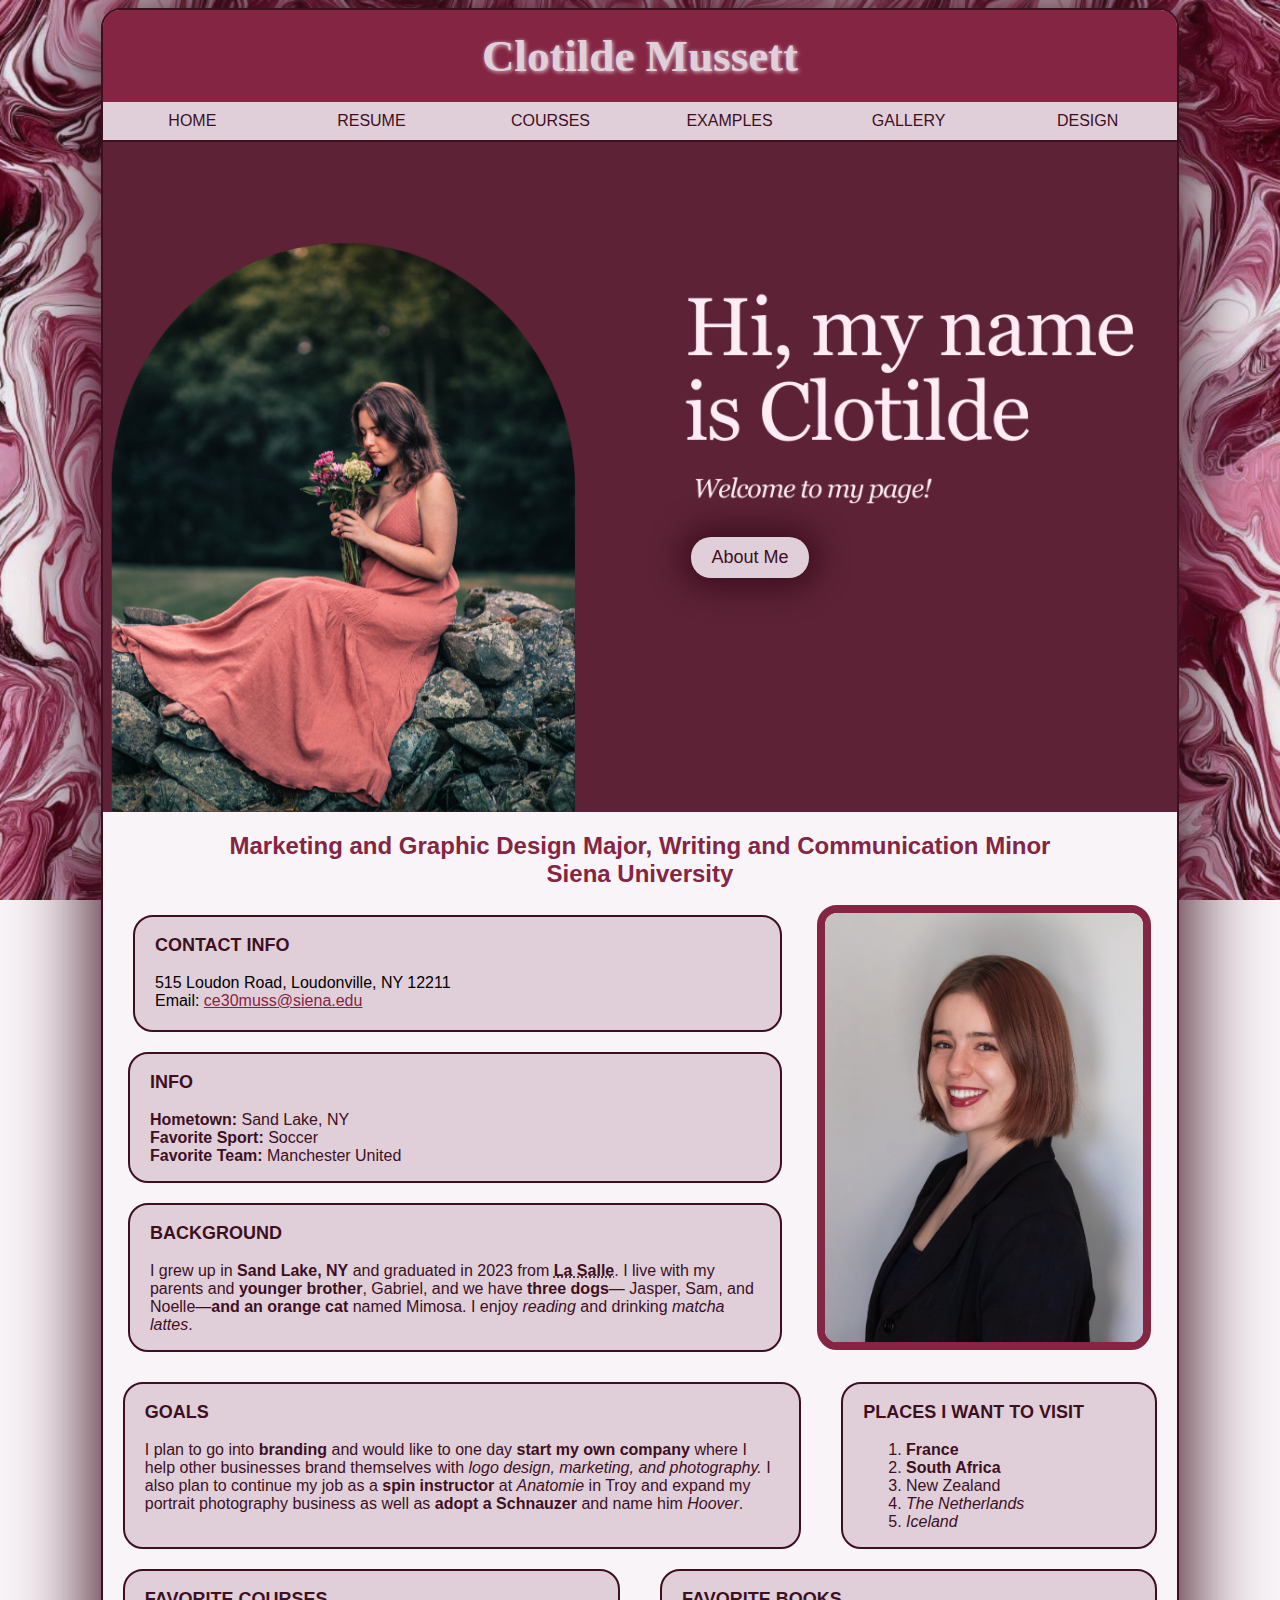
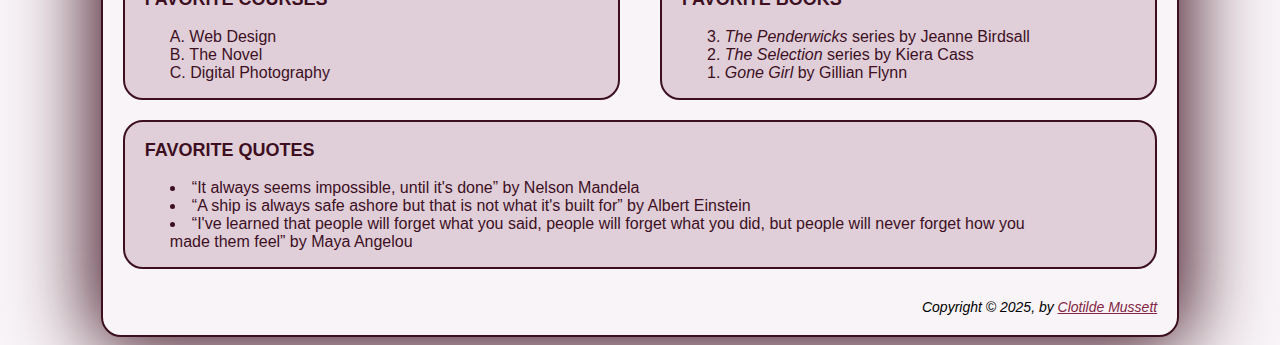
<file: index.html>
<!DOCTYPE html>
<html lang="en">

<head>
    <meta charset="utf-8">
    <title>Clotilde Mussett</title>
    <link rel="stylesheet" href="styles.css">
    <link rel="icon" type="image/png" href="favicon.png?v=2">
</head>

<body>

    <div class="page">

        <header>

            <a class="topheader" href="index.html">
                <h1>Clotilde Mussett</h1>
            </a>

            <nav>
                <ul>
                    <li><a href="index.html">Home</a></li>
                    <li><a href="resume.html">Resume</a></li>
                    <li><a href="courses.html">Courses</a></li>
                    <li><a href="examples/index.html">Examples</a>
                        <ul>
                            <li><a href="examples/table.html">Table</a></li>
                            <li><a href="examples/form.html">Form</a></li>
                        </ul>
                    </li>
                    <li><a href="gallery/index.html">Gallery</a>
                        <ul>
                            <li><a href="../gallery/photo1.html">My Dog</a></li>
                            <li><a href="../gallery/photo2.html">Bella and I</a></li>
                            <li><a href="../gallery/photo3.html">Photo of Flower</a></li>
                        </ul>
                    </li>
                    <li><a href="design/index.html">Design</a></li>
                </ul>
            </nav>

            <div class="hero">
                <div class="hero-content">
                    <a href="#contact" class="herobutton">About Me</a>
                </div>
            </div>


            <h2 class="lessspacebelow">Marketing and Graphic Design Major, Writing and Communication Minor<br>
    Siena University</h2>

        </header>

        <main>
        <div class="outerwrap">
            <div class="flexcontainer2">

                <div class="leftcolumn">

                    <div id="contact" class="column6">

                        <h3>Contact Info</h3>
                        <span class="address">515 Loudon Road, Loudonville, NY 12211</span><br>
                        <span class="email">Email: <a href="mailto:ce30muss@siena.edu">ce30muss@siena.edu</a></span>

                    </div>


                    <div id="info" class="column5">

                        <h3>Info</h3>
                        <p><strong>Hometown:</strong> Sand Lake, NY<br>
                            <strong>Favorite Sport:</strong> Soccer <br>
                            <strong>Favorite Team:</strong> Manchester United
                        </p>

                    </div>

                    <div id="background" class="column5two">

                        <h3>Background</h3>
                        <p>I grew up in <strong>Sand Lake, NY</strong> and graduated in 2023 from
                            <strong><abbr title="La Salle Institute">La Salle</abbr></strong>. I live with my parents
                            and <strong>younger brother</strong>, Gabriel, and we have <strong>three dogs</strong>—
                            Jasper, Sam, and Noelle—<strong>and an orange cat</strong> named Mimosa. I enjoy
                            <em>reading</em> and drinking <em>matcha lattes</em>.
                        </p>

                    </div>

                </div>


                <div class="rightcolumn">

                    <div class="homepageheadshot">

                        <img src="photo3.jpg" class="headshot" alt="photo of Clotilde Mussett">

                    </div>
                </div>
            </div>
        </div>


            <div class="flexcontainer3">

                <div id="goals" class="column1">

                    <h3>Goals</h3>
                    <p>I plan to go into <strong>branding</strong> and would like to one day
                        <strong>start my own company</strong> where I
                        help other businesses brand themselves with <em>logo design, marketing, and photography.</em>
                        I also plan to continue my job as a <strong>spin instructor</strong> at <em>Anatomie</em> in
                        Troy
                        and
                        expand
                        my portrait photography business as well as <strong>adopt a Schnauzer</strong> and name him
                        <em>Hoover</em>.
                    </p>

                </div>

                <div id="places" class="column2">

                    <h3>Places I Want to Visit</h3>
                    <ol>
                        <li><strong>France</strong></li>
                        <li><strong>South Africa</strong></li>
                        <li>New Zealand</li>
                        <li><em>The Netherlands</em></li>
                        <li><em>Iceland</em></li>
                    </ol>

                </div>

            </div>

            <div class="flexcontainer3">

                <div class="favorites column" id="courses">

                    <h3>Favorite Courses</h3>

                    <ol type="A">
                        <li>Web Design</li>
                        <li>The Novel</li>
                        <li>Digital Photography</li>
                    </ol>

                </div>


                <div class="favorites column" id="books">

                    <h3>Favorite Books</h3>

                    <ol reversed="reversed">
                        <li><cite>The Penderwicks</cite> series by Jeanne Birdsall</li>
                        <li><cite>The Selection</cite> series by Kiera Cass</li>
                        <li><cite>Gone Girl</cite> by Gillian Flynn</li>
                    </ol>

                </div>

            </div>

            <div class="flexcontainer3">

                <div class="favorites wholerow" id="quotes">

                    <h3>Favorite Quotes</h3>

                    <ul class="moveleft">
                        <li><q>It always seems impossible, until it's done</q> by Nelson Mandela</li>
                        <li><q>A ship is always safe ashore but that is not what it's built for</q> by Albert Einstein
                        </li>
                        <li><q>I've learned that people will forget what you said, people will forget what you did, but 
        people will never forget how you <br> made them feel</q> by Maya Angelou</li>
                    </ul>

                </div>

            </div>
        </main>

        <footer id="copyright">

            Copyright &copy; 2025, by <a href="mailto:ce30muss@siena.edu">Clotilde Mussett</a>

        </footer>

    </div>

</body>

</html>
</file>
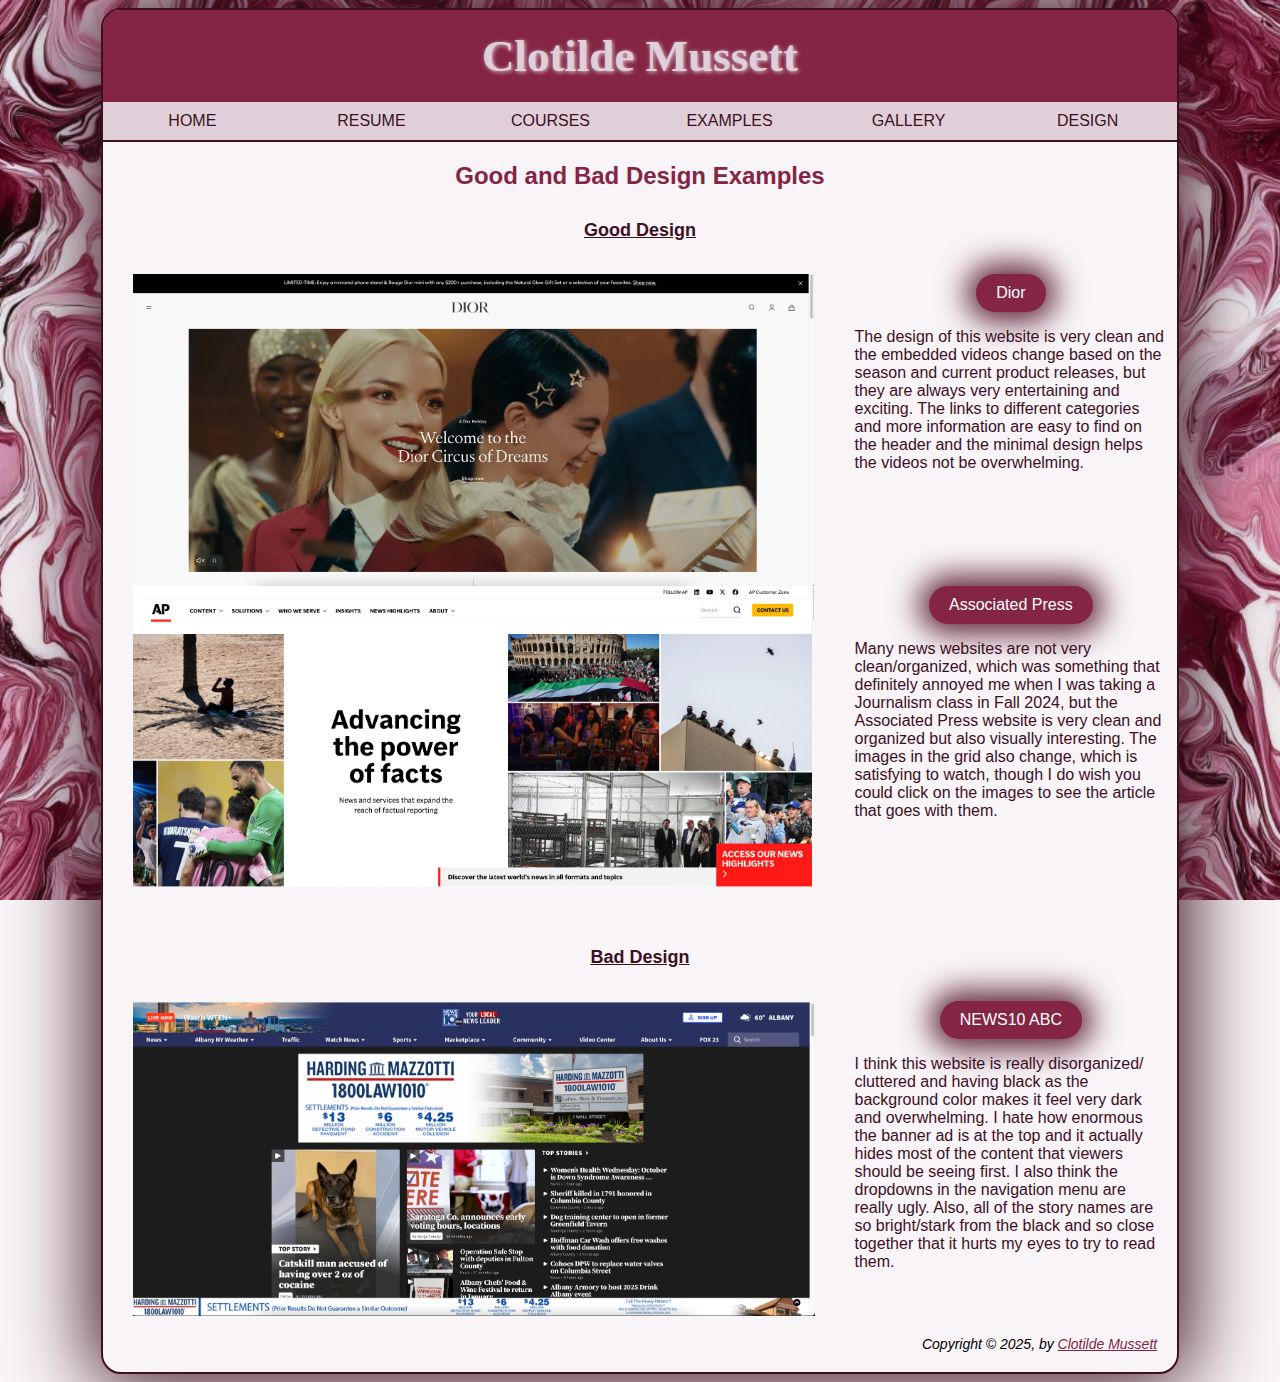
<file: design/index.html>
<!DOCTYPE html>
<html lang="en">

<head>
    <meta charset="utf-8">
    <title>Good and Bad Design Examples</title>
    <link rel="stylesheet" href="../styles.css">
    <link rel="icon" type="image/png" href="../favicon.png?v=2">
</head>

<body>

<div class="page">

    <header>

        <a class="topheader" href="../index.html">
            <h1>Clotilde Mussett</h1>
        </a>

        <nav>
            <ul>
                <li><a href="../index.html">Home</a></li>
                <li><a href="../resume.html">Resume</a></li>
                <li><a href="../courses.html">Courses</a></li>
                <li><a href="../examples/index.html">Examples</a>
                    <ul>
                        <li><a href="../examples/table.html">Table</a></li>
                        <li><a href="../examples/form.html">Form</a></li>
                    </ul>
                </li>
                <li><a href="../gallery/index.html">Gallery</a>
                    <ul>
                        <li><a href="../gallery/photo1.html">My Dog</a></li>
                        <li><a href="../gallery/photo2.html">Bella and I</a></li>
                        <li><a href="../gallery/photo3.html">Photo of Flower</a></li>
                    </ul>
                </li>
                <li><a href="../design/index.html">Design</a></li>
            </ul>
        </nav>


    </header>

    <main>

        <h2>Good and Bad Design Examples</h2>

        <p class="designheader">Good Design</p>

        <div class="designexamples">


        <div class="designimage">

                    <a href="https://www.dior.com/en_us"><img src="gooddesign1.jpg" alt="photo of Dior's website"></a>
    
        </div>

        <div class="designexplanation">

            <div class="center"><a class="pinkbutton" href="https://www.dior.com/en_us">Dior</a></div>

                    <p>
                        The design of this website is very clean and the embedded videos change based on the season and
                        current
                        product releases, but they are always very entertaining and exciting. The links to different
                        categories and
                        more information are easy to find on the header and the minimal design helps the videos not be
                        overwhelming.
                    </p>
        </div>
        </div>

    <div class="designexamples">

        <div class="designimage">
                    <a href="https://www.ap.org/"><img src="gooddesign2.jpg" alt="photo of Associated Press' website"></a>
         
        </div>
                    

        <div class="designexplanation">

                    <div class="center"><a class="pinkbutton" href="https://www.ap.org/">Associated Press</a></div>
                    <p>
                        Many news websites are not very clean/organized, which was something that definitely annoyed me
                        when I was taking a Journalism class in Fall 2024, but the Associated Press website is very
                        clean and organized but
                        also visually interesting. The images in the grid also change, which is satisfying to watch,
                        though I do wish you could click
                        on the images to see the article that goes with them.
                    </p>
        </div>      
    </div>

        
        <p class="designheader addspace">Bad Design</p>

        <div class="designexamples">


        <div class="designimage">
           
                    <a href="https://www.news10.com/"><img src="baddesign1.jpg" alt="photo of NEWS10 ABC's website"></a>
        
        </div>

        <div class="designexplanation">

                    <div class="center"><a class="pinkbutton" href="https://www.news10.com/">NEWS10 ABC</a></div>
                    <p>
                        I think this website is really disorganized/ cluttered and having black as the background color
                        makes it feel
                        very dark and overwhelming. I hate how enormous the banner ad is at the top and it actually
                        hides most of the
                        content that viewers should be seeing first. I also think the dropdowns in the navigation menu
                        are really ugly. Also,
                        all of the story names are so bright/stark from the black and so close together that it hurts my
                        eyes to try to read them.
                    </p>
               
        </div>
        </div>


    </main>

    <footer id="copyright">

        Copyright &copy; 2025, by <a href="mailto:ce30muss@siena.edu">Clotilde Mussett</a>

    </footer>

</div>

</body>

</html>
</file>
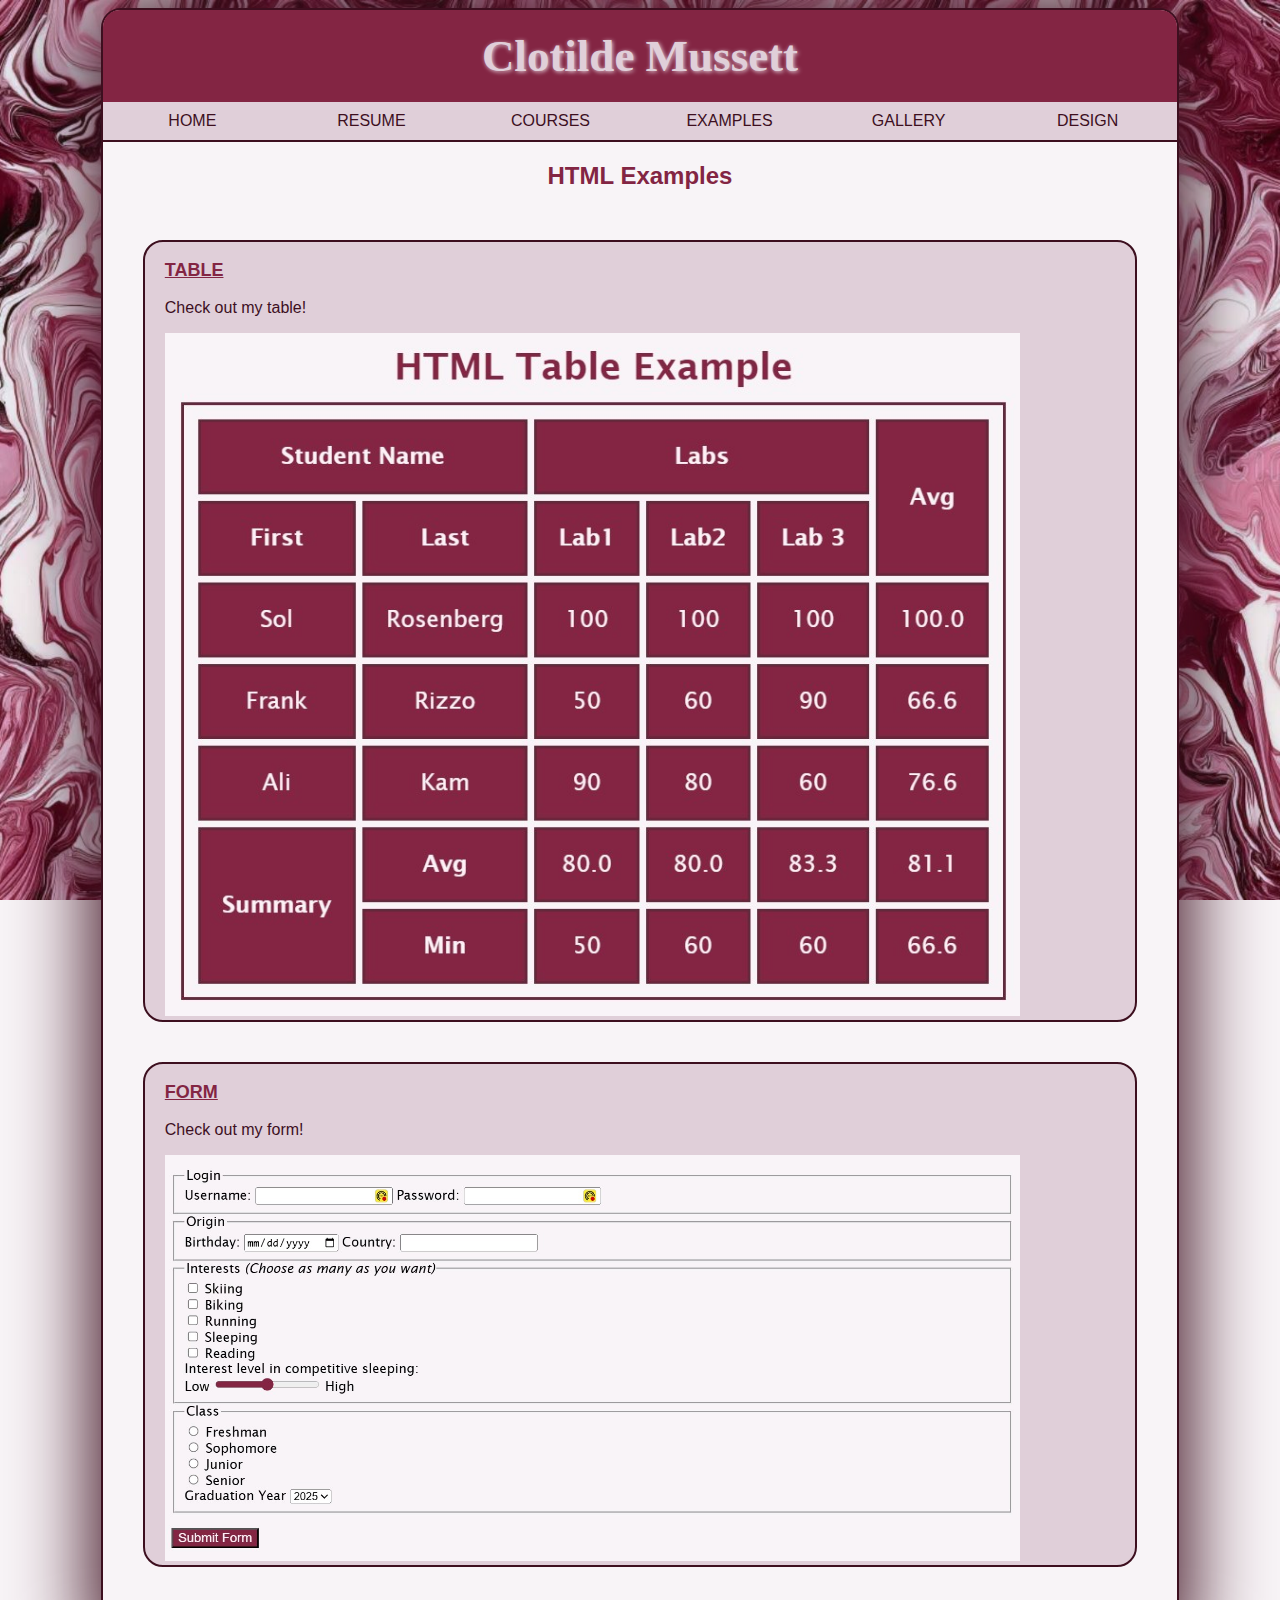
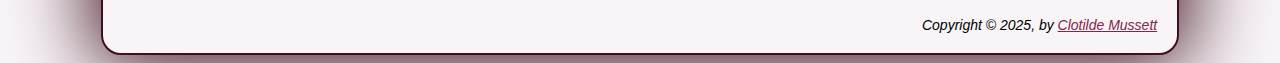
<file: examples/index.html>
<!DOCTYPE html>
<html lang="en">

<head>
    <meta charset="utf-8">
    <title>HTML Examples</title>
    <link rel="stylesheet" href="../styles.css">
    <link rel="icon" type="image/png" href="../favicon.png?v=2">
</head>

<body>

<div class="page">

    <header>

        <a class="topheader" href="../index.html">
            <h1>Clotilde Mussett</h1>
        </a>

        <nav>
            <ul>
                <li><a href="../index.html">Home</a></li>
                <li><a href="../resume.html">Resume</a></li>
                <li><a href="../courses.html">Courses</a></li>
                <li><a href="../examples/index.html">Examples</a>
                    <ul>
                        <li><a href="../examples/table.html">Table</a></li>
                        <li><a href="../examples/form.html">Form</a></li>
                    </ul>
                </li>
                <li><a href="../gallery/index.html">Gallery</a>
                    <ul>
                        <li><a href="../gallery/photo1.html">My Dog</a></li>
                        <li><a href="../gallery/photo2.html">Bella and I</a></li>
                        <li><a href="../gallery/photo3.html">Photo of Flower</a></li>
                    </ul>
                </li>
                <li><a href="../design/index.html">Design</a></li>
            </ul>
        </nav>



    </header>

    <main>

        <h2>HTML Examples</h2>

    <div class="flexcontainer">

        <div class="column">

        <h3><a href="table.html">Table</a></h3>

        <p>Check out my table! </p>

        <a href="table.html"><img src="tableimage.jpg" alt="my table"></a>

        </div>

        <div class="column">

        <h3><a href="form.html">Form</a></h3>

        <p>Check out my form! </p>

        <a href="form.html"><img src="formimage.jpg" alt="my table"></a>

        </div>

    </div>

    </main>

    <footer id="copyright">

        Copyright &copy; 2025, by <a href="mailto:ce30muss@siena.edu">Clotilde Mussett</a>

    </footer>

</div>

</body>

</html>
</file>
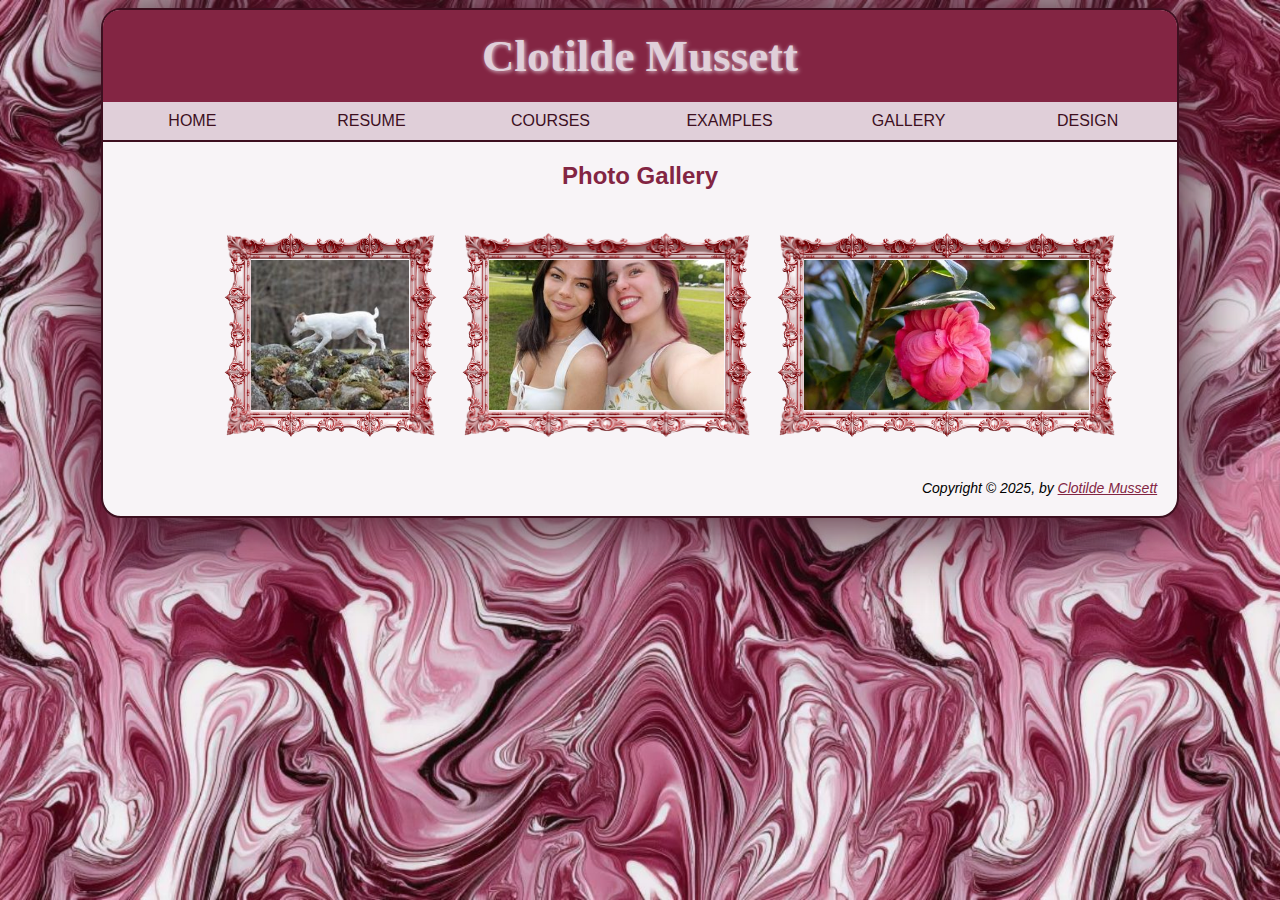
<file: gallery/index.html>
<!DOCTYPE html>
<html lang="en">

<head>
    <meta charset="utf-8">
    <title>My Photo Gallery</title>
    <link rel="stylesheet" href="../styles.css">
    <link rel="icon" type="image/png" href="../favicon.png?v=2">
</head>

<body>

<div class="page">

    <header>

        <a class="topheader" href="../index.html">
            <h1>Clotilde Mussett</h1>
        </a>

        <nav>
            <ul>
                <li><a href="../index.html">Home</a></li>
                <li><a href="../resume.html">Resume</a></li>
                <li><a href="../courses.html">Courses</a></li>
                <li><a href="../examples/index.html">Examples</a>
                    <ul>
                        <li><a href="../examples/table.html">Table</a></li>
                        <li><a href="../examples/form.html">Form</a></li>
                    </ul>
                </li>
                <li><a href="../gallery/index.html">Gallery</a>
                    <ul>
                        <li><a href="../gallery/photo1.html">My Dog</a></li>
                        <li><a href="../gallery/photo2.html">Bella and I</a></li>
                        <li><a href="../gallery/photo3.html">Photo of Flower</a></li>
                    </ul>
                </li>
                <li><a href="../design/index.html">Design</a></li>
            </ul>
        </nav>


    </header>

    <main>

        <h2>Photo Gallery</h2>

        <div class="flexcontainer">

        
        <div class="imagerow">
            <a href="photo1.html"><img src="photo1thumbnail.jpg" class="galleryimages" alt="photo of my dog"></a>
        </div>
        <div class="imagerow">
            <a href="photo2.html"><img src="photo2thumbnail.jpg" class="galleryimages" alt="photo of Clotilde Mussett"></a>
        </div>
        <div class="imagerow">
            <a href="photo3.html"><img src="photo3thumbnail.jpg" class="galleryimages" alt="photo of pink flower" width="450"></a>
        </div>

        </div>


    </main>

    <footer id="copyright">

        Copyright &copy; 2025, by <a href="mailto:ce30muss@siena.edu">Clotilde Mussett</a>

    </footer>

</div>

</body>

</html>
</file>
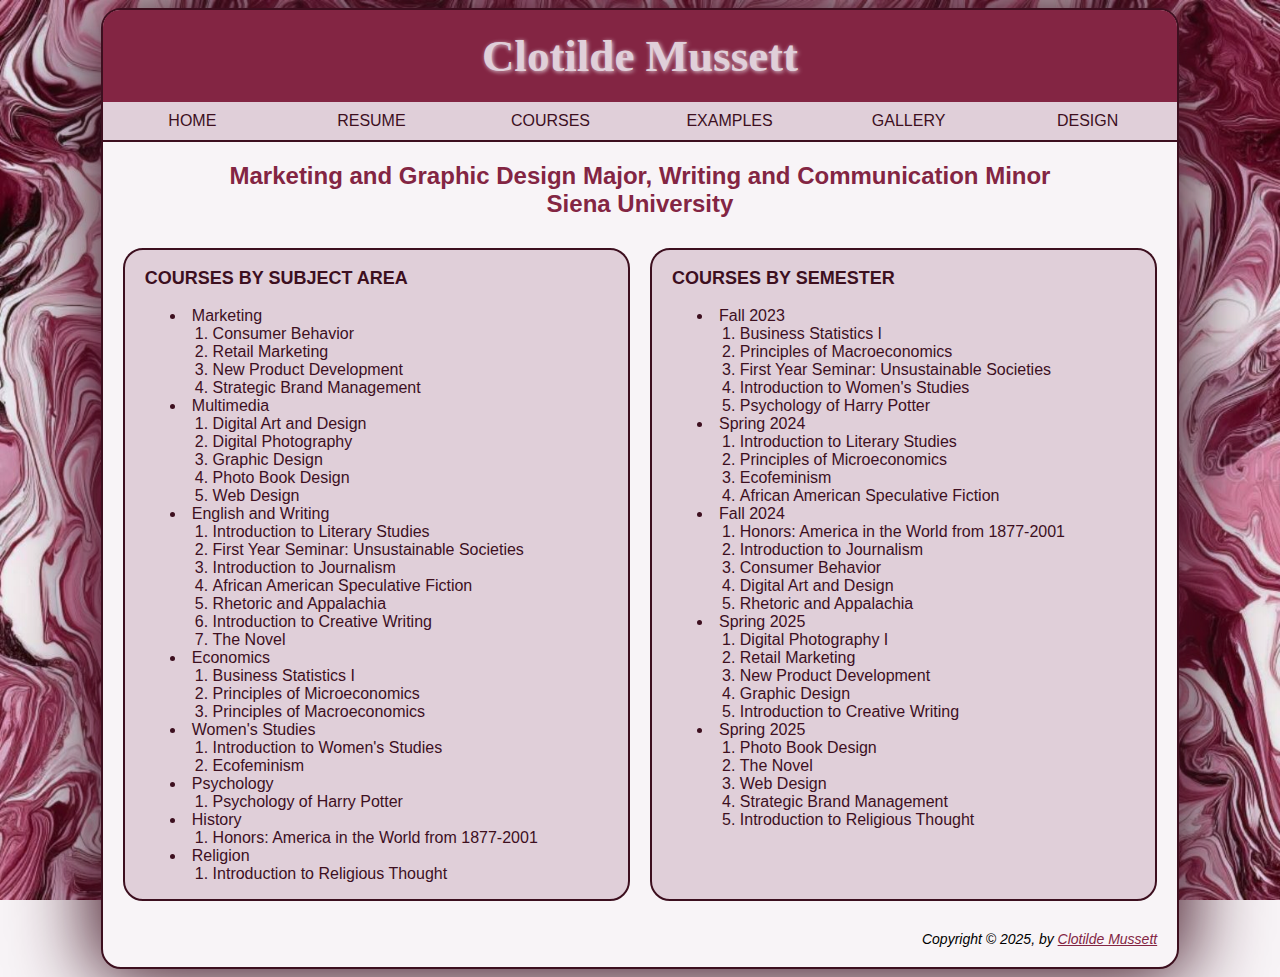
<file: courses.html>
<!DOCTYPE html>
<html lang="en">

<head>
    <meta charset="utf-8">
    <title>Previous Coursework</title>
    <link rel="stylesheet" href="styles.css">
    <link rel="icon" type="image/png" href="favicon.png?v=2">
</head>

<body>

<div class="page">

    <header>

        <a class="topheader" href="index.html">
            <h1>Clotilde Mussett</h1>
        </a>

        <nav>
            <ul>
                <li><a href="index.html">Home</a></li>
                <li><a href="resume.html">Resume</a></li>
                <li><a href="courses.html">Courses</a></li>
                <li><a href="examples/index.html">Examples</a>
                    <ul>
                        <li><a href="examples/table.html">Table</a></li>
                        <li><a href="examples/form.html">Form</a></li>
                    </ul>
                </li>
                <li><a href="gallery/index.html">Gallery</a>
                    <ul>
                        <li><a href="../gallery/photo1.html">My Dog</a></li>
                        <li><a href="../gallery/photo2.html">Bella and I</a></li>
                        <li><a href="../gallery/photo3.html">Photo of Flower</a></li>
                    </ul>
                </li>
                <li><a href="design/index.html">Design</a></li>
            </ul>
        </nav>


        <h2>Marketing and Graphic Design Major, Writing and Communication Minor<br>
    Siena University</h2>


    </header>

    <main>

    <div class="courses">

        <div class="courseList">

            <h3>Courses by Subject Area</h3>
            <ul class="moveleft">
                <li>Marketing
                    <ol>
                        <li>Consumer Behavior</li>
                        <li>Retail Marketing</li>
                        <li>New Product Development</li>
                        <li>Strategic Brand Management</li>
                    </ol>
                </li>
                <li>Multimedia
                    <ol>
                        <li>Digital Art and Design</li>
                        <li>Digital Photography</li>
                        <li>Graphic Design</li>
                        <li>Photo Book Design</li>
                        <li>Web Design</li>
                    </ol>
                </li>
                <li>English and Writing
                    <ol>
                        <li>Introduction to Literary Studies</li>
                        <li>First Year Seminar: Unsustainable Societies</li>
                        <li>Introduction to Journalism</li>
                        <li>African American Speculative Fiction</li>
                        <li>Rhetoric and Appalachia</li>
                        <li>Introduction to Creative Writing</li>
                        <li>The Novel</li>
                    </ol>
                </li>
                <li>Economics
                    <ol>
                        <li>Business Statistics I</li>
                        <li>Principles of Microeconomics</li>
                        <li>Principles of Macroeconomics</li>
                    </ol>
                </li>
                <li>Women's Studies
                    <ol>
                        <li>Introduction to Women's Studies</li>
                        <li>Ecofeminism</li>
                    </ol>
                </li>
                <li>Psychology
                    <ol>
                        <li>Psychology of Harry Potter</li>
                    </ol>
                </li>
                <li>History
                    <ol>
                        <li>Honors: America in the World from 1877-2001</li>
                    </ol>
                </li>
                <li>Religion
                    <ol>
                        <li>Introduction to Religious Thought</li>
                    </ol>
                </li>
            </ul>

        </div>

        <div class="courseList">

            <h3>Courses by Semester</h3>
            <ul class="moveleft">
                <li>Fall 2023
                    <ol>
                        <li>Business Statistics I</li>
                        <li>Principles of Macroeconomics</li>
                        <li>First Year Seminar: Unsustainable Societies</li>
                        <li>Introduction to Women's Studies</li>
                        <li>Psychology of Harry Potter</li>
                    </ol>
                </li>
                <li>Spring 2024
                    <ol>
                        <li>Introduction to Literary Studies</li>
                        <li>Principles of Microeconomics</li>
                        <li>Ecofeminism</li>
                        <li>African American Speculative Fiction</li>
                    </ol>
                </li>
                <li>Fall 2024
                    <ol>
                        <li>Honors: America in the World from 1877-2001</li>
                        <li>Introduction to Journalism</li>
                        <li>Consumer Behavior</li>
                        <li>Digital Art and Design</li>
                        <li>Rhetoric and Appalachia</li>
                    </ol>
                </li>
                <li>Spring 2025
                    <ol>
                        <li>Digital Photography I</li>
                        <li>Retail Marketing</li>
                        <li>New Product Development</li>
                        <li>Graphic Design</li>
                        <li>Introduction to Creative Writing</li>
                    </ol>
                </li>
                <li>Spring 2025
                    <ol>
                        <li>Photo Book Design</li>
                        <li>The Novel</li>
                        <li>Web Design</li>
                        <li>Strategic Brand Management</li>
                        <li>Introduction to Religious Thought</li>
                    </ol>
                </li>
            </ul>

        </div>
    
    </div>


    </main>

    <footer id="copyright">

        Copyright &copy; 2025, by <a href="mailto:ce30muss@siena.edu">Clotilde Mussett</a>

    </footer>

</div>

</body>

</html>
</file>
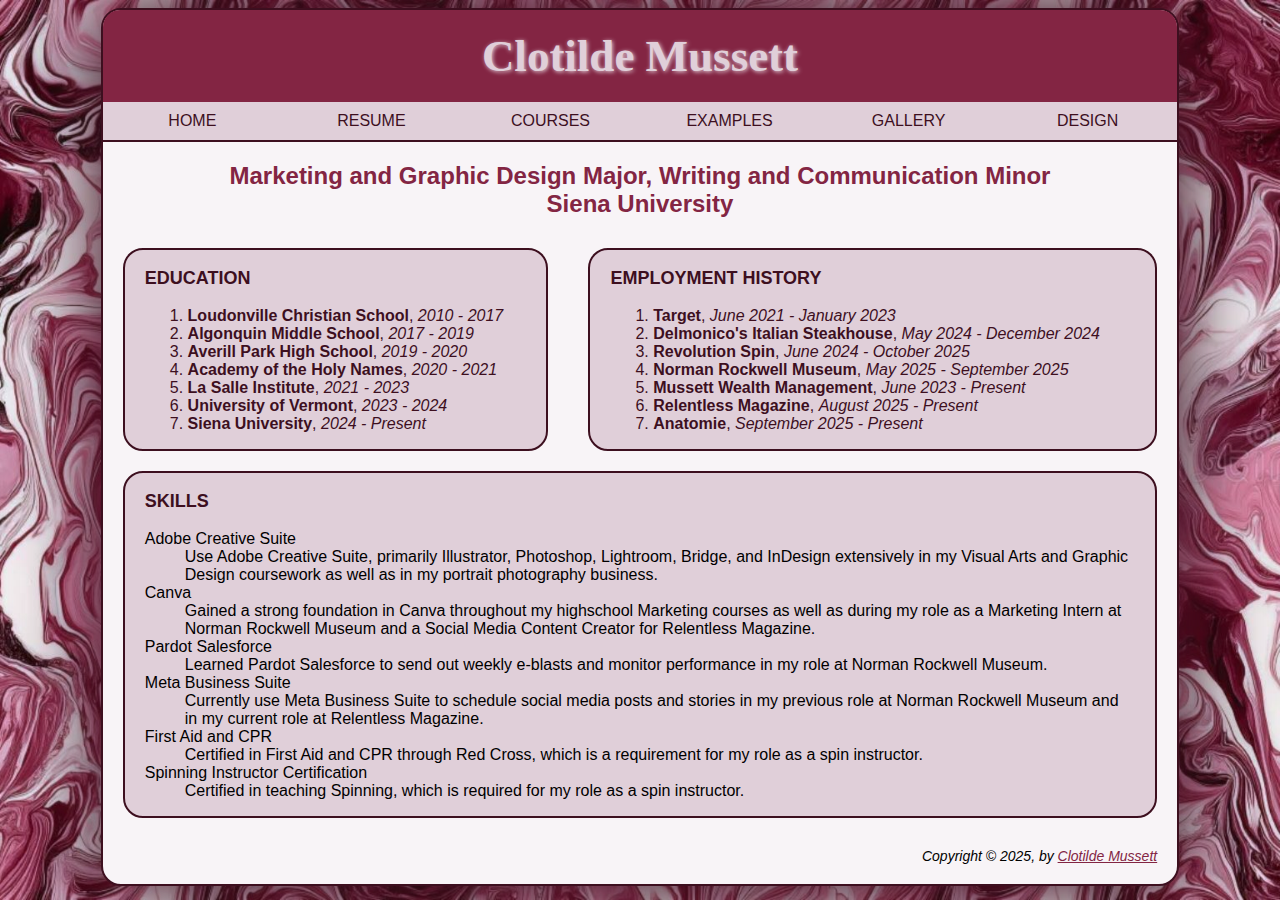
<file: resume.html>
<!DOCTYPE html>
<html lang="en">

<head>
    <meta charset="utf-8">
    <title>About Me</title>
    <link rel="stylesheet" href="styles.css">
    <link rel="icon" type="image/png" href="favicon.png?v=2">
</head>

<body>

<div class="page">

    <header>

        <a class="topheader" href="index.html">
            <h1>Clotilde Mussett</h1>
        </a>

        <nav>
            <ul>
                <li><a href="index.html">Home</a></li>
                <li><a href="resume.html">Resume</a></li>
                <li><a href="courses.html">Courses</a></li>
                <li><a href="examples/index.html">Examples</a>
                    <ul>
                        <li><a href="examples/table.html">Table</a></li>
                        <li><a href="examples/form.html">Form</a></li>
                    </ul>
                </li>
                <li><a href="gallery/index.html">Gallery</a>
                    <ul>
                        <li><a href="../gallery/photo1.html">My Dog</a></li>
                        <li><a href="../gallery/photo2.html">Bella and I</a></li>
                        <li><a href="../gallery/photo3.html">Photo of Flower</a></li>
                    </ul>
                </li>
                <li><a href="design/index.html">Design</a></li>
            </ul>
        </nav>

        <h2>Marketing and Graphic Design Major, Writing and Communication Minor<br>
    Siena University</h2>


    </header>

    <main>

    <div class="flexcontainer3">

        <div class="column3" id="education">

            <h3>Education</h3>
            <ol>
                <li><strong>Loudonville Christian School</strong>, <em>2010 - 2017</em></li>
                <li><strong>Algonquin Middle School</strong>, <em>2017 - 2019</em></li>
                <li><strong>Averill Park High School</strong>, <em>2019 - 2020</em></li>
                <li><strong>Academy of the Holy Names</strong>, <em>2020 - 2021</em></li>
                <li><strong>La Salle Institute</strong>, <em>2021 - 2023</em></li>
                <li><strong>University of Vermont</strong>, <em>2023 - 2024</em></li>
                <li><strong>Siena University</strong>, <em>2024 - Present</em></li>
            </ol>

        </div>

        <div id="employment" class="column4">

            <h3>Employment History</h3>
            <ol>
                <li><strong>Target</strong>, <em>June 2021 - January 2023</em></li>
                <li><strong>Delmonico's Italian Steakhouse</strong>, <em>May 2024 - December 2024</em></li>
                <li><strong>Revolution Spin</strong>, <em>June 2024 - October 2025</em></li>
                <li><strong>Norman Rockwell Museum</strong>, <em>May 2025 - September 2025</em></li>
                <li><strong>Mussett Wealth Management</strong>, <em>June 2023 - Present</em></li>
                <li><strong>Relentless Magazine</strong>, <em>August 2025 - Present</em></li>
                <li><strong>Anatomie</strong>, <em>September 2025 - Present</em></li>
            </ol>

        </div>
    
    </div>

    <div class="flexcontainer3">

        <div id="skills" class="wholerow">

            <h3>Skills</h3>

            <dl>
                <dt>Adobe Creative Suite</dt>
                <dd>Use Adobe Creative Suite, primarily Illustrator, Photoshop,
                    Lightroom, Bridge, and InDesign extensively in my Visual Arts and Graphic
                    Design coursework as well as in my portrait photography business.</dd>

                <dt>Canva</dt>
                <dd>Gained a strong foundation in Canva throughout my highschool Marketing
                    courses as well as during my role as a Marketing Intern at Norman Rockwell Museum
                    and a Social Media Content Creator for Relentless Magazine.</dd>

                <dt>Pardot Salesforce</dt>
                <dd>Learned Pardot Salesforce to send out weekly e-blasts and monitor performance
                    in my role at Norman Rockwell Museum.</dd>

                <dt>Meta Business Suite</dt>
                <dd>Currently use Meta Business Suite to schedule social media posts and stories in my
                    previous role at Norman Rockwell Museum and in my current role at Relentless Magazine.</dd>

                <dt>First Aid and CPR</dt>
                <dd>Certified in First Aid and CPR through Red Cross, which is a requirement for my role as a
                    spin instructor.</dd>

                <dt>Spinning Instructor Certification</dt>
                <dd>Certified in teaching Spinning, which is required for my role as a spin instructor.</dd>

            </dl>

        </div>

    </div>

    </main>

    <footer id="copyright">

        Copyright &copy; 2025, by <a href="mailto:ce30muss@siena.edu">Clotilde Mussett</a>

    </footer>

</div>

</body>

</html>
</file>
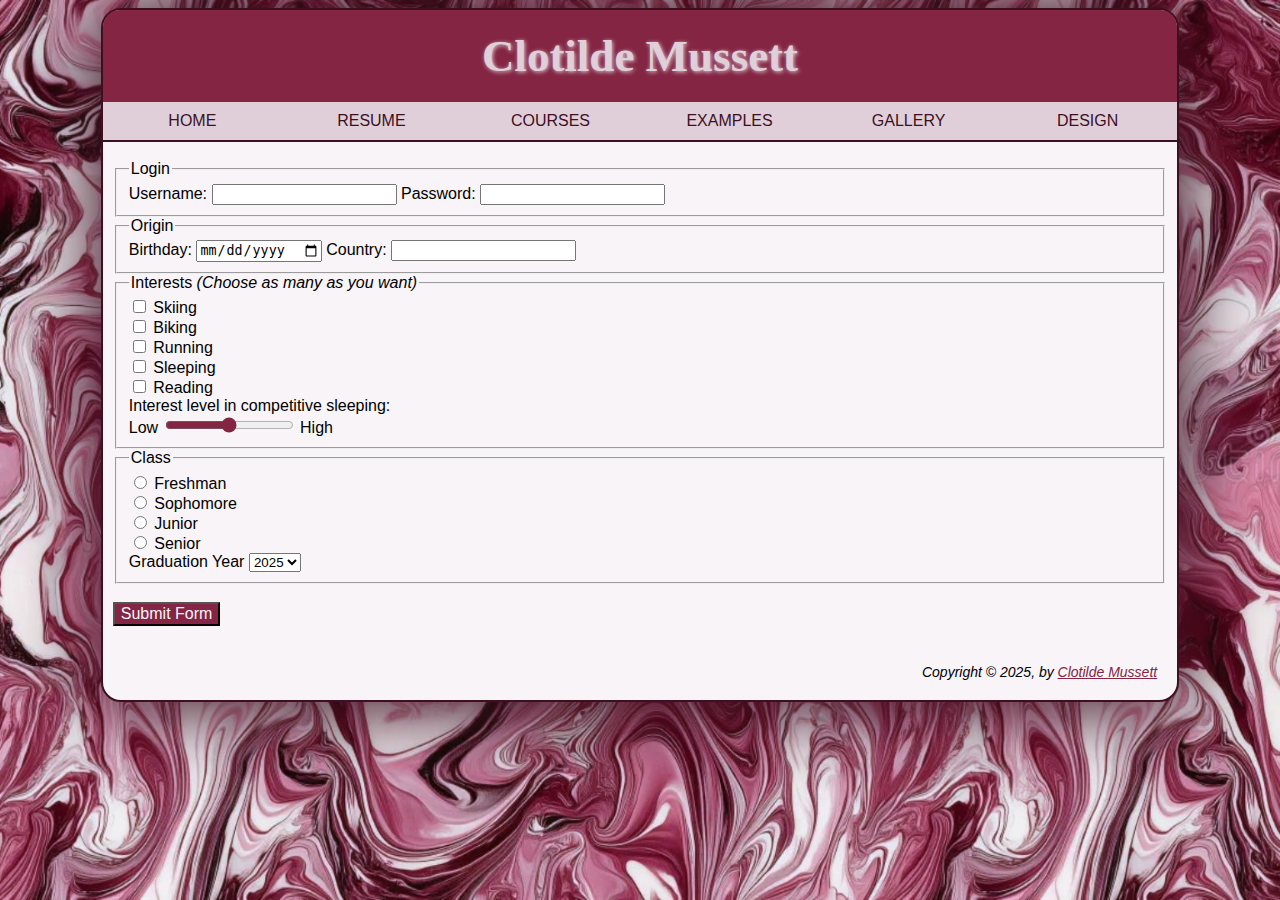
<file: examples/form.html>
<!DOCTYPE html>
<html lang="en">

<head>
    <meta charset="utf-8">
    <title>HTML Form Example</title>
    <link rel="stylesheet" href="../styles.css">
    <link rel="icon" type="image/png" href="../favicon.png?v=2">
</head>

<body>

<div class="page">

    <header>

        <a class="topheader" href="../index.html">
            <h1>Clotilde Mussett</h1>
        </a>

        <nav>
            <ul>
                <li><a href="../index.html">Home</a></li>
                <li><a href="../resume.html">Resume</a></li>
                <li><a href="../courses.html">Courses</a></li>
                <li><a href="../examples/index.html">Examples</a>
                    <ul>
                        <li><a href="../examples/table.html">Table</a></li>
                        <li><a href="../examples/form.html">Form</a></li>
                    </ul>
                </li>
                <li><a href="../gallery/index.html">Gallery</a>
                    <ul>
                        <li><a href="../gallery/photo1.html">My Dog</a></li>
                        <li><a href="../gallery/photo2.html">Bella and I</a></li>
                        <li><a href="../gallery/photo3.html">Photo of Flower</a></li>
                    </ul>
                </li>
                <li><a href="../design/index.html">Design</a></li>
            </ul>
        </nav>

    </header>

    <main>

        <br>

        <form action="https://wp.zybooks.com/form-viewer.php" method="post">

            <fieldset>
                <legend>Login</legend>

                <label for="username">Username:</label>
                <input type="text" name="username" id="username">

                <label for="password">Password:</label>
                <input type="password" name="password" id="password">

                <br>

            </fieldset>

            <fieldset>
                <legend>Origin</legend>

                <label for="birthday">Birthday:</label>
                <input type="date" name="birthday" id="birthday">

                <label for="country">Country:</label>
                <input type="text" name="country" id="country">

                <br>

            </fieldset>

            <fieldset>
                <legend>Interests <em>(Choose as many as you want)</em></legend>

                <input type="checkbox" name="skiing" value="skiing" id="skiing">
                <label for="skiing">Skiing</label><br>

                <input type="checkbox" name="biking" value="biking" id="biking">
                <label for="biking">Biking</label><br>

                <input type="checkbox" name="running" value="running" id="running">
                <label for="running">Running</label><br>

                <input type="checkbox" name="sleeping" value="sleeping" id="sleeping">
                <label for="sleeping">Sleeping</label><br>

                <input type="checkbox" name="reading" value="reading" id="reading">
                <label for="reading">Reading</label><br>

                <label for="sleepingInterestLevel">Interest level in competitive sleeping:</label><br>
        Low <input type="range" name="sleepingInterestLevel" id="sleepingInterestLevel" value="50"> High

                <br>

            </fieldset>

            <fieldset>
                <legend>Class</legend>

                <input type="radio" name="freshman" id="freshman" value="freshman">
                <label for="freshman">Freshman</label><br>

                <input type="radio" name="sophomore" id="sophomore" value="sophomore">
                <label for="sophomore">Sophomore</label><br>

                <input type="radio" name="junior" id="junior" value="junior">
                <label for="junior">Junior</label><br>

                <input type="radio" name="senior" id="senior" value="senior">
                <label for="senior">Senior</label><br>

                <label for="graduationYear">Graduation Year</label>
                <select id="graduationYear" name="graduationYear">
                <option value="2025">2025</option>
                <option value="2026">2026</option>
                <option value="2027">2027</option>
                <option value="2028">2028</option>
            </select>

            </fieldset> <br>

            <input type="submit" value="Submit Form">

        </form>

        <br>

    </main>

    <footer id="copyright">

        Copyright &copy; 2025, by <a href="mailto:ce30muss@siena.edu">Clotilde Mussett</a>

    </footer>

</div>

</body>

</html>
</file>
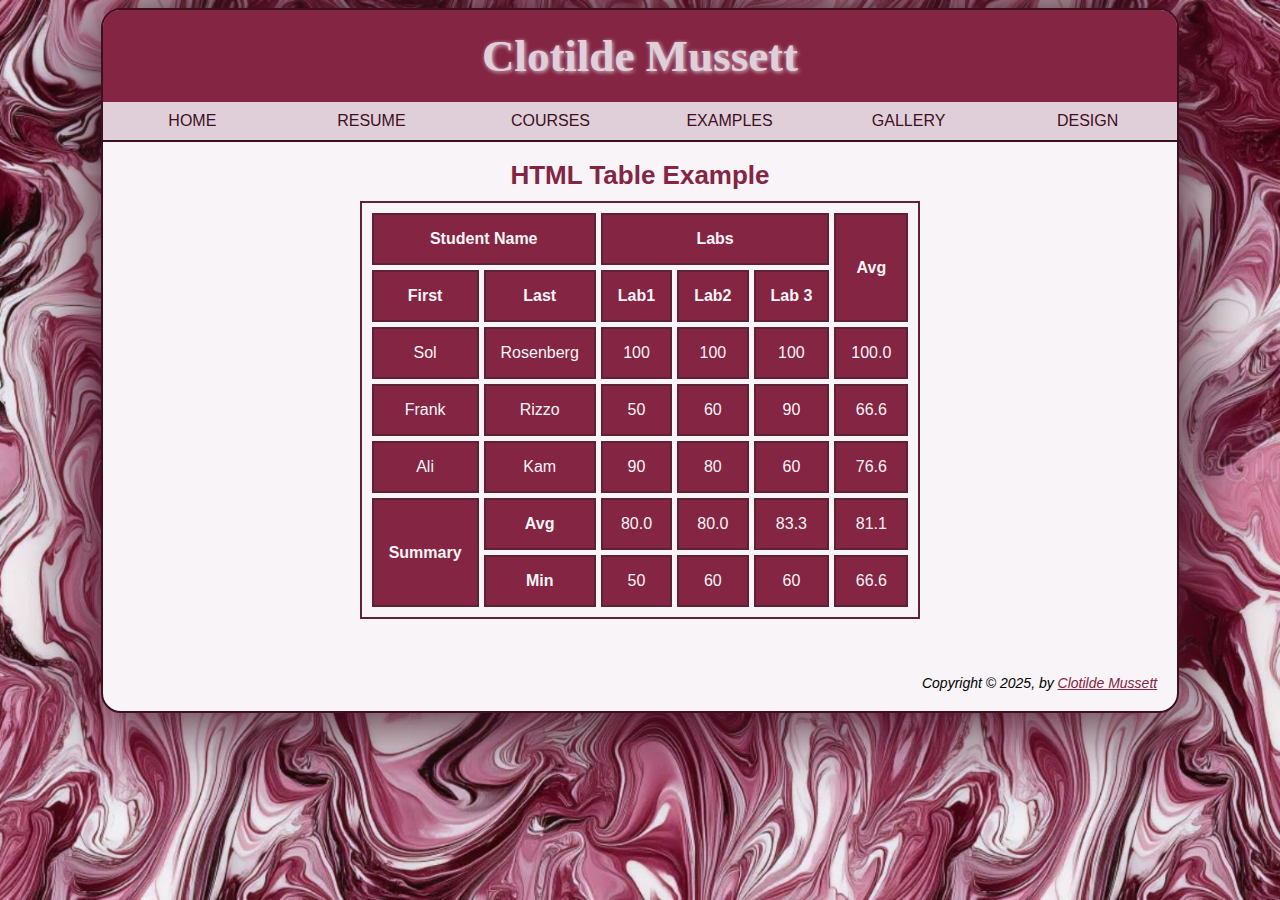
<file: examples/table.html>
<!DOCTYPE html>
<html lang="en">

<head>
    <meta charset="utf-8">
    <title>HTML Table Example</title>
    <link rel="stylesheet" href="../styles.css">
    <link rel="icon" type="image/png" href="../favicon.png?v=2">
</head>

<body>

<div class="page">

    <header>

        <a class="topheader" href="../index.html">
            <h1>Clotilde Mussett</h1>
        </a>

        <nav>
            <ul>
                <li><a href="../index.html">Home</a></li>
                <li><a href="../resume.html">Resume</a></li>
                <li><a href="../courses.html">Courses</a></li>
                <li><a href="../examples/index.html">Examples</a>
                    <ul>
                        <li><a href="../examples/table.html">Table</a></li>
                        <li><a href="../examples/form.html">Form</a></li>
                    </ul>
                </li>
                <li><a href="../gallery/index.html">Gallery</a>
                    <ul>
                        <li><a href="../gallery/photo1.html">My Dog</a></li>
                        <li><a href="../gallery/photo2.html">Bella and I</a></li>
                        <li><a href="../gallery/photo3.html">Photo of Flower</a></li>
                    </ul>
                </li>
                <li><a href="../design/index.html">Design</a></li>
            </ul>
        </nav>


    </header>

    <main>

        <br>

        <table id="tableexample">
            <caption><strong>HTML Table Example</strong></caption>
            <thead>
                <tr>
                    <th colspan="2">Student Name</th>
                    <th colspan="3">Labs</th>
                    <th rowspan="2">Avg</th>
                </tr>
                <tr>
                    <th>First</th>
                    <th>Last</th>
                    <th>Lab1</th>
                    <th>Lab2</th>
                    <th>Lab 3</th>
                </tr>
            </thead>
            <tbody>
                <tr>
                    <td>Sol</td>
                    <td>Rosenberg</td>
                    <td>100</td>
                    <td>100</td>
                    <td>100</td>
                    <td>100.0</td>
                </tr>
                <tr>
                    <td>Frank</td>
                    <td>Rizzo</td>
                    <td>50</td>
                    <td>60</td>
                    <td>90</td>
                    <td>66.6</td>
                </tr>
                <tr>
                    <td>Ali</td>
                    <td>Kam</td>
                    <td>90</td>
                    <td>80</td>
                    <td>60</td>
                    <td>76.6</td>
                </tr>
            </tbody>
            <tfoot>
                <tr>
                    <th rowspan="2">Summary</th>
                    <th>Avg</th>
                    <td>80.0</td>
                    <td>80.0</td>
                    <td>83.3</td>
                    <td>81.1</td>
                </tr>
                <tr>
                    <th>Min</th>
                    <td>50</td>
                    <td>60</td>
                    <td>60</td>
                    <td>66.6</td>
                </tr>
            </tfoot>
        </table>

        <br><br>

    </main>

    <footer id="copyright">

        Copyright &copy; 2025, by <a href="mailto:ce30muss@siena.edu">Clotilde Mussett</a>

    </footer>

</div>

</body>

</html>
</file>
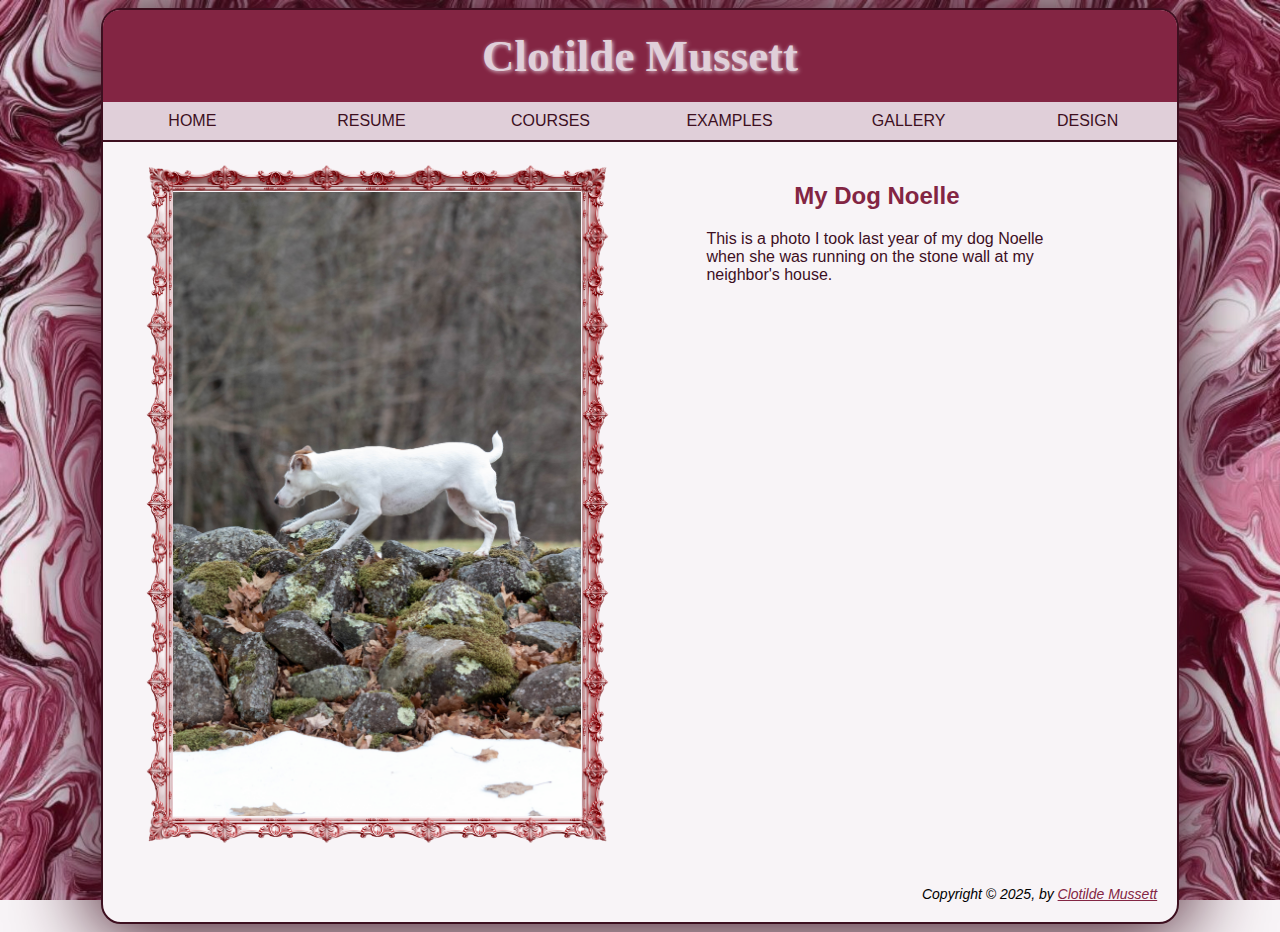
<file: gallery/photo1.html>
<!DOCTYPE html>
<html lang="en">

<head>
    <meta charset="utf-8">
    <title>My Dog</title>
    <link rel="stylesheet" href="../styles.css">
    <link rel="icon" type="image/png" href="../favicon.png?v=2">
</head>

<body>

<div class="page">

    <header>

        <a class="topheader" href="../index.html">
            <h1>Clotilde Mussett</h1>
        </a>

        <nav>
            <ul>
                <li><a href="../index.html">Home</a></li>
                <li><a href="../resume.html">Resume</a></li>
                <li><a href="../courses.html">Courses</a></li>
                <li><a href="../examples/index.html">Examples</a>
                    <ul>
                        <li><a href="../examples/table.html">Table</a></li>
                        <li><a href="../examples/form.html">Form</a></li>
                    </ul>
                </li>
                <li><a href="../gallery/index.html">Gallery</a>
                    <ul>
                        <li><a href="../gallery/photo1.html">My Dog</a></li>
                        <li><a href="../gallery/photo2.html">Bella and I</a></li>
                        <li><a href="../gallery/photo3.html">Photo of Flower</a></li>
                    </ul>
                </li>
                <li><a href="../design/index.html">Design</a></li>
            </ul>
        </nav>


    </header>

    <main>
    
    <div class="flexcontainer">
    
    <div class="column8">
        <img src="photo1.jpg" class="photoimage" alt="photo of dog">
    </div>
    <div class="column9">      
        <h2 class>My Dog Noelle</h2>

        <p class="image_caption">This is a photo I took last year of my dog Noelle
            when she was running on the stone wall at my neighbor's house.</p>
    </div>

    </div>

    </main>

    <footer id="copyright">

        Copyright &copy; 2025, by <a href="mailto:ce30muss@siena.edu">Clotilde Mussett</a>

    </footer>

</div>

</body>

</html>
</file>
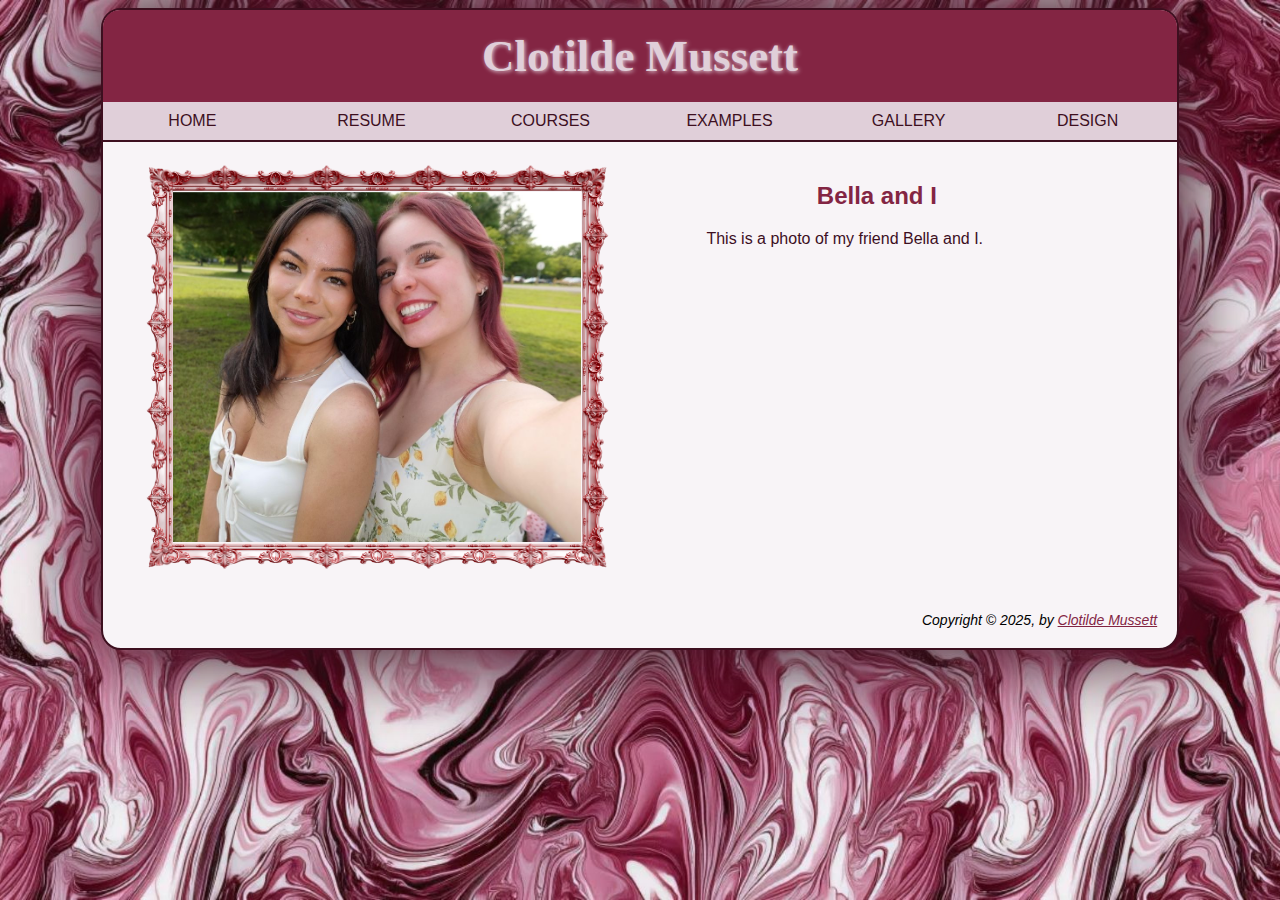
<file: gallery/photo2.html>
<!DOCTYPE html>
<html lang="en">

<head>
    <meta charset="utf-8">
    <title>Bella and I</title>
    <link rel="stylesheet" href="../styles.css">
    <link rel="icon" type="image/png" href="../favicon.png?v=2">
</head>

<body>

<div class="page">

    <header>

        <a class="topheader" href="../index.html">
            <h1>Clotilde Mussett</h1>
        </a>

        <nav>
            <ul>
                <li><a href="../index.html">Home</a></li>
                <li><a href="../resume.html">Resume</a></li>
                <li><a href="../courses.html">Courses</a></li>
                <li><a href="../examples/index.html">Examples</a>
                    <ul>
                        <li><a href="../examples/table.html">Table</a></li>
                        <li><a href="../examples/form.html">Form</a></li>
                    </ul>
                </li>
                <li><a href="../gallery/index.html">Gallery</a>
                    <ul>
                        <li><a href="../gallery/photo1.html">My Dog</a></li>
                        <li><a href="../gallery/photo2.html">Bella and I</a></li>
                        <li><a href="../gallery/photo3.html">Photo of Flower</a></li>
                    </ul>
                </li>
                <li><a href="../design/index.html">Design</a></li>
            </ul>
        </nav>

    </header>

    <main>

        <div class="flexcontainer">
        
            <div class="column8">
                <img src="photo2.jpg" class="photoimage" alt="photo of two girls">
            </div>
            <div class="column9">
                <h2 class>Bella and I</h2>
        
                <p class="image_caption">This is a photo of my friend Bella and I.</p>
            </div>
        
        </div>


    </main>

    <footer id="copyright">

        Copyright &copy; 2025, by <a href="mailto:ce30muss@siena.edu">Clotilde Mussett</a>

    </footer>

</div>

</body>

</html>
</file>
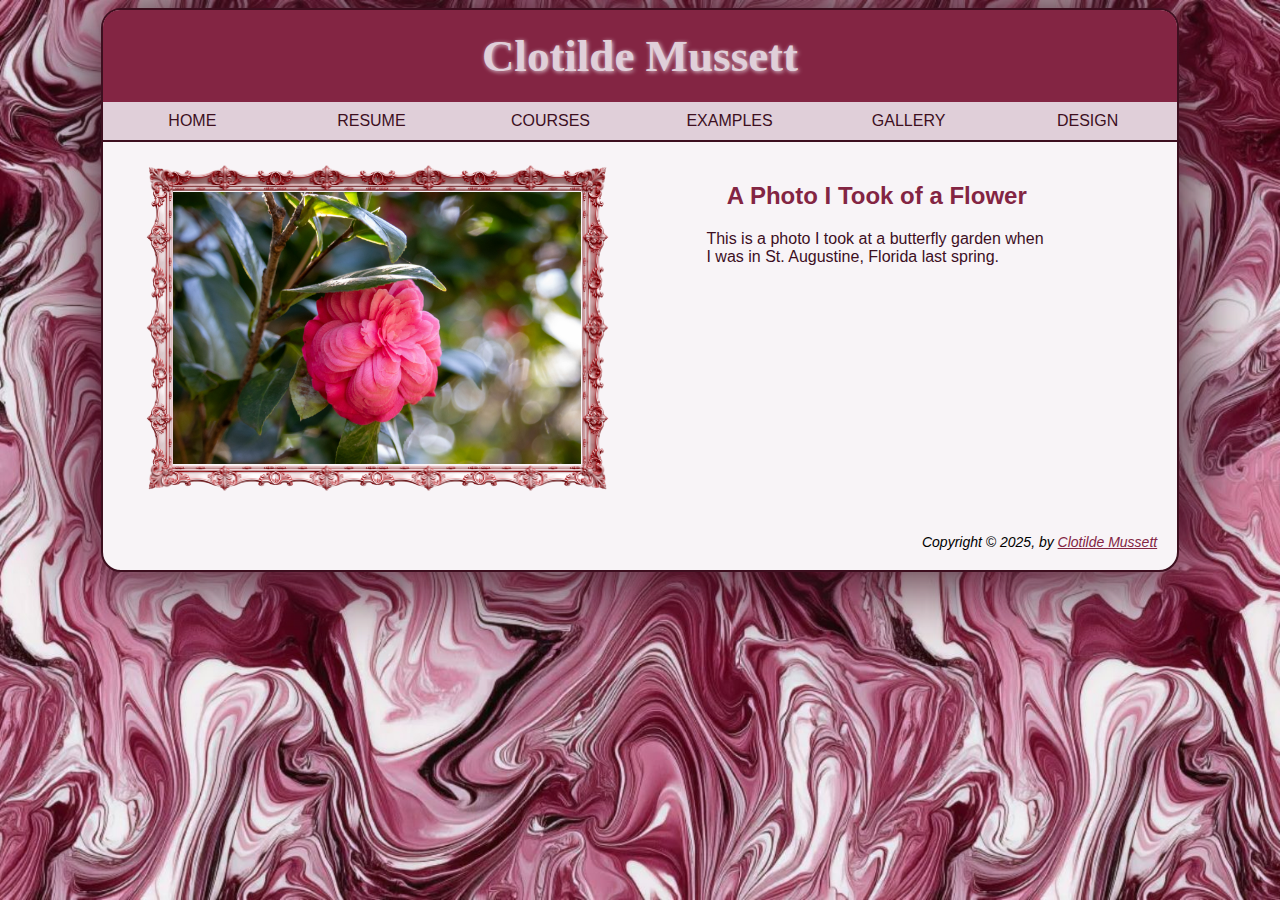
<file: gallery/photo3.html>
<!DOCTYPE html>
<html lang="en">

<head>
    <meta charset="utf-8">
    <title>Photo of Flower</title>
    <link rel="stylesheet" href="../styles.css">
    <link rel="icon" type="image/png" href="../favicon.png?v=2">
</head>

<body>

<div class="page">

    <header>

        <a class="topheader" href="../index.html">
            <h1>Clotilde Mussett</h1>
        </a>

        <nav>
            <ul>
                <li><a href="../index.html">Home</a></li>
                <li><a href="../resume.html">Resume</a></li>
                <li><a href="../courses.html">Courses</a></li>
                <li><a href="../examples/index.html">Examples</a>
                    <ul>
                        <li><a href="../examples/table.html">Table</a></li>
                        <li><a href="../examples/form.html">Form</a></li>
                    </ul>
                </li>
                <li><a href="../gallery/index.html">Gallery</a>
                    <ul>
                        <li><a href="../gallery/photo1.html">My Dog</a></li>
                        <li><a href="../gallery/photo2.html">Bella and I</a></li>
                        <li><a href="../gallery/photo3.html">Photo of Flower</a></li>
                    </ul>
                </li>
                <li><a href="../design/index.html">Design</a></li>
            </ul>
        </nav>


    </header>

    <main>

        <div class="flexcontainer">
        
            <div class="column8">
                <img src="photo3.jpg" class="photoimage" alt="photo of pink flower">
            </div>
            <div class="column9">
                <h2 class>A Photo I Took of a Flower</h2>
        
                <p class="image_caption">This is a photo I took at a butterfly garden when I was in
                            St. Augustine, Florida last spring.</p>
            </div>
        
        </div>

    </main>

    <footer id="copyright">

        Copyright &copy; 2025, by <a href="mailto:ce30muss@siena.edu">Clotilde Mussett</a>

    </footer>

</div>

</body>

</html>
</file>
<file: styles.css>
:root {
    --backgroundcolor: #f8f4f7;
    --lightpink: #e0cfd9;
    --mediumpink: #5d2236;
    --brightaccentpink: #832543;
    --darkaccentpink: #3d0f1f;
    /* I found this color scheme at https: //coolors.co/image-picker using my background image. */
}

body {
    background: var(--backgroundcolor) url(background.jpg);
    background-position: center;
    background-repeat: no-repeat;
    background-size: cover;
    background-attachment: fixed;
    font-family: 'Georgia', sans-serif;
    font-size: 16px;
}

footer {
    padding: 10px;
    margin: 10px;
}

.page {
    background-color: var(--backgroundcolor);
    margin: auto;
    width: 85%;
    box-shadow: 0 0 80px 10px var(--darkaccentpink);
    transition: box-shadow 0.3s ease-in-out;
    border: 2px solid var(--darkaccentpink);
    border-radius: 20px;
}


nav {
    height: 40px;
    border: 0px;
    margin: 0px;
}

h1,
nav {
    border: none !important;
    margin: 0px !important;
}

nav,
nav ul,
nav li {
    margin: 0;
    padding: 0;
}

nav ul {
    list-style: none;
    margin: 0 auto;
    display: flex;
    flex-direction: row;
}

nav ul li {
    flex: 1 1 20%;
}

nav ul a {
    display: block;
    padding: 10px 32px;
    color: var(--darkaccentpink);
    background-color: var(--lightpink);
    text-decoration: none;
    border-bottom: 2px solid var(--darkaccentpink);
    text-align: center;
    text-transform: uppercase;
    font-size: 16px;
    font-family: 'Georgia', sans-serif;
}

nav ul ul {
    position: relative;
    left: -9999px;
    display: flex;
    flex-direction: column;
    background-color: var(--backgroundcolor);
}

nav ul ul li {
    flex: 1 1 100%;
}

nav ul li:hover ul {
    left: 0;
}

nav ul li:hover a:hover {
    background-color: var(--mediumpink);
    color: var(--backgroundcolor);
}

nav ul li:hover ul li a:hover {
    color: var(--backgroundcolor);
    background-color: var(--brightaccentpink);
}

#tableexample {
    padding: 5px;
    border: 2px solid var(--mediumpink);
    margin-left: auto;
    margin-right: auto;
    text-align: center;
    background-color: var(--backgroundcolor);
    border-spacing: 5px;
}

#tableexample td {
    border: 2px solid var(--mediumpink);
    padding: 15px;
    color: var(--backgroundcolor);
    background-color: var(--brightaccentpink);
}

ul {
    list-style-position: inside;
}

ol {
    list-style-position: inside;
}

#tableexample th {
    border: 2px solid var(--mediumpink);
    padding: 15px;
    color: var(--backgroundcolor);
    background-color: var(--brightaccentpink);
}

.phototable {
    text-align: left;
    padding: 10px;
    width: 100%;
}

button {
    background-color: var(--brightaccentpink);
    color: white;
    padding: 10px;
}

.phototable td {
    text-align: left;
    vertical-align: top;
    padding: 30px;
}

.phototable th {
    text-align: center;
    vertical-align: center;
}

.photoborder {
    border: 2px solid var(--brightaccentpink);
}

caption {
    color: var(--brightaccentpink);
    font-size: 26px;
    margin-bottom: 10px;
}

.floatleft {
    float: left;
}

.floatright {
    float: right;
}

.galleryimages {
    width: 100%;
    height: 150px;
    border: 30px solid var(--brightaccentpink);
    object-fit: cover;
    display: block;
    border-image-source: url(frame.png);
    border-image-slice: 70 fill;
    border-image-repeat: round;
}

.imagerow {
    flex: 0 1 auto;
    display: flex;
    justify-content: center;
    margin-left: 30px;
    margin-right: 30px;
}

.photoimage {
    height: auto;
    width: 75%;
    border: 30px solid var(--brightaccentpink);
    object-fit: cover;
    display: block;
    border-image-source: url(frame.png);
    border-image-slice: 70 fill;
    border-image-repeat: round;
}

.column8 {
    flex: 1 1 50%;
    margin-left: 10px;
}

.column9 {
    flex: 1 1 30%;
    margin-right: 100px;
}

.flexcontainer {
    display: flex;
    flex-wrap: wrap;
    justify-content: center;
    gap: 20px;
    padding: 20px;
    max-width: 1200px;
    margin: 0 auto;
}

.flexcontainer2 {
    display: flex;
    flex-wrap: wrap;
    justify-content: center;
    gap: 20px;
    padding: 20px;
    max-width: 1200px;
    margin: 0 auto;
}


h1 {
    color: var(--lightpink);
    text-align: center;
    background-color: var(--brightaccentpink);
    text-shadow: 1px 1px 4px var(--lightpink);
    border: 0px;
    margin: 15px;
    padding: 20px 0;
    font-size: 45px;
    font-family: 'Georgia', serif;
    border-top-left-radius: 17px;
    border-top-right-radius: 17px;
}


p {
    color: var(--darkaccentpink);
}


h2 {
    color: var(--brightaccentpink);
    font-size: 24px;
    text-align: center;
}

h3 {
    color: var(--darkaccentpink);
    font-size: 18px;
    text-transform: uppercase;
}

.examplesheader {
    color: var(--darkaccentpink);
}

h4 {
    color: var(--darkaccentpink);
    font-size: 14px;
    margin-left: 20px;
}


a {
    color: var(--brightaccentpink);
}

li {
    color: var(--darkaccentpink);
}

.designheader {
    color: var(--darkaccentpink);
    font-weight: bold;
    font-size: 18px;
    padding-bottom: 15px;
    text-decoration: underline;
    text-align: center;
    margin-top: 30px;
}

.topheader {
    text-decoration: none;
}

.pinkbutton {
    color: white;
    text-decoration: none;
    font-family: 'Georgia', sans-serif;
    display: inline-block;
    padding: 10px 20px;
    background-color: var(--brightaccentpink);
    box-shadow: 0 0 30px 10px var(--mediumpink);
    transition: box-shadow 0.3s ease-in-out;
    text-align: center;
    border-radius: 20px;
}

.center {
    text-align: center;
}

.pinkbutton:hover {
    background-color: var(--darkaccentpink);
    box-shadow: 0 0 20px var(--mediumpink);
    border-radius: 20px;
}

#copyright {
    font-style: italic;
    font-size: 14px;
    text-align: right;
}

input[type="range"] {
    accent-color: var(--brightaccentpink);
}

input[type="checkbox"] {
    accent-color: var(--brightaccentpink);
}

input[type="radio"] {
    accent-color: var(--brightaccentpink);
}

input[type="submit"] {
    background-color: var(--brightaccentpink);
    color: var(--backgroundcolor);
    font-size: 16px;
}

.designexamples {
    display: flex;
    flex-wrap: wrap;
    gap: 20px;
}

.designimage {
    flex: 1 1 60%;
    margin-right: 20px;
    margin-left: 20px;
}

.designexplanation {
    flex: 1 1 25%;
}

.designimage img {
    max-width: 100%;
    height: auto;
    display: block;
}

.courses {
    display: flex;
}

.column img {
    max-width: 90%;
}

.courseList {
    flex: 1 1 50%;
    background-color: var(--lightpink);
    border: 2px solid var(--darkaccentpink);
    border-radius: 20px;
    padding-left: 20px;
    padding-right: 20px;
    margin: 10px;
}


.column {
    flex: 1 1 50%;
    padding-left: 20px;
    padding-right: 20px;
    margin: 10px;
    background-color: var(--lightpink);
    border: 2px solid var(--darkaccentpink);
    border-radius: 20px;
}

box {
    display: flex;
    flex-direction: column;
    flex: 1 1 auto;
    gap: 15px;
    padding-left: 20px;
    padding-right: 20px;
    margin: 10px;
    background-color: var(--lightpink);
    border: 2px solid var(--darkaccentpink);
    border-radius: 20px;
}

.homepageheadshot {
    flex: 0 1 100%;
    height: auto;
}

.rightcolumn {
    flex: 0 1 33%;
    display: flex;
}

.leftcolumn {
    flex: 0 1 65%;
    display: flex;
    flex-direction: column;
}

.lessspacebelow {
    margin-bottom: -3px;
}

.homepageheadshot img {
    width: 95%;
    height: 96%;
    object-fit: cover;
    border: 8px solid var(--brightaccentpink);
    border-radius: 20px;
    margin-left: 5px;
}

.column5 {
    flex: 1 1 80%;
    padding-left:20px;
    padding-right: 20px;
    margin: 10px 10px 10px -5px;
    background-color: var(--lightpink);
    border: 2px solid var(--darkaccentpink);
    border-radius: 20px;
}

.column5two {
    flex: 1 1 80%;
    padding-left: 20px;
    padding-right: 20px;
    margin: 10px 10px 0px -5px;
    background-color: var(--lightpink);
    border: 2px solid var(--darkaccentpink);
    border-radius: 20px;
}

.column6 {
    flex: 1 1 80%;
    padding-left: 20px;
    padding-right: 20px;
    margin: 10px 10px 10px 0px;
    padding-bottom: 20px;
    background-color: var(--lightpink);
    border: 2px solid var(--darkaccentpink);
    border-radius: 20px;
}

.flexcontainer2 {
    display: flex;
    align-items: stretch;
}

.flexcontainer3 {
    display: flex;
    align-items: stretch;
    gap: 20px;
}

.addspace {
    margin-top: 60px;
}

.column1 {
    flex: 1 1 70%;
    padding-left: 20px;
    padding-right: 20px;
    margin: 10px;
    background-color: var(--lightpink);
    border: 2px solid var(--darkaccentpink);
    border-radius: 20px;
}

.column2 {
    flex: 1 1 30%;
    padding-left: 20px;
    padding-right: 20px;
    margin: 10px;
    background-color: var(--lightpink);
    border: 2px solid var(--darkaccentpink);
    border-radius: 20px;
}

.column3 {
    flex: 1 1 40%;
    padding-left: 20px;
    padding-right: 20px;
    margin: 10px;
    background-color: var(--lightpink);
    border: 2px solid var(--darkaccentpink);
    border-radius: 20px;
}

.column4 {
    flex: 1 1 55%;
    padding-left: 20px;
    padding-right: 20px;
    margin: 10px;
    background-color: var(--lightpink);
    border: 2px solid var(--darkaccentpink);
    border-radius: 20px;
}

ol li {
    margin-left: -15px;
}

.moveleft {
    margin-left: -15px;
}

.wholerow {
    flex: 1 1 100%;
    margin: 10px;
    padding-left: 20px;
    padding-right: 20px;
    background-color: var(--lightpink);
    border: 2px solid var(--darkaccentpink);
    border-radius: 20px;
}

.center {
    text-align: center;
}

main {
    margin-left: 10px;
    margin-right: 10px;
}

.hero {
    background-image: url(heroimage.png);
    background-size: cover;
    background-position: center;
    height: 70vh;
    display: flex;
    justify-content: center;
    align-items: center;
    text-align: center;
    color: white;
    padding: 20px;
}


.herobutton {
    color: var(--darkaccentpink);
    text-decoration: none;
    font-family: 'Georgia', sans-serif;
    font-size: 18px;
    display: inline-block;
    padding: 10px 20px;
    background-color: var(--lightpink);
    box-shadow: 0 0 30px 10px var(--darkaccentpink);
    transition: box-shadow 0.3s ease-in-out;
    text-align: center;
    border-radius: 20px;
    position: relative;
    top: 80px;
    left: 110px;
}


.herobutton:hover {
    background-color: var(--darkaccentpink);
    box-shadow: 0 0 20px var(--brightaccentpink);
    color: var(--backgroundcolor);
    border-radius: 20px;
}
</file>
